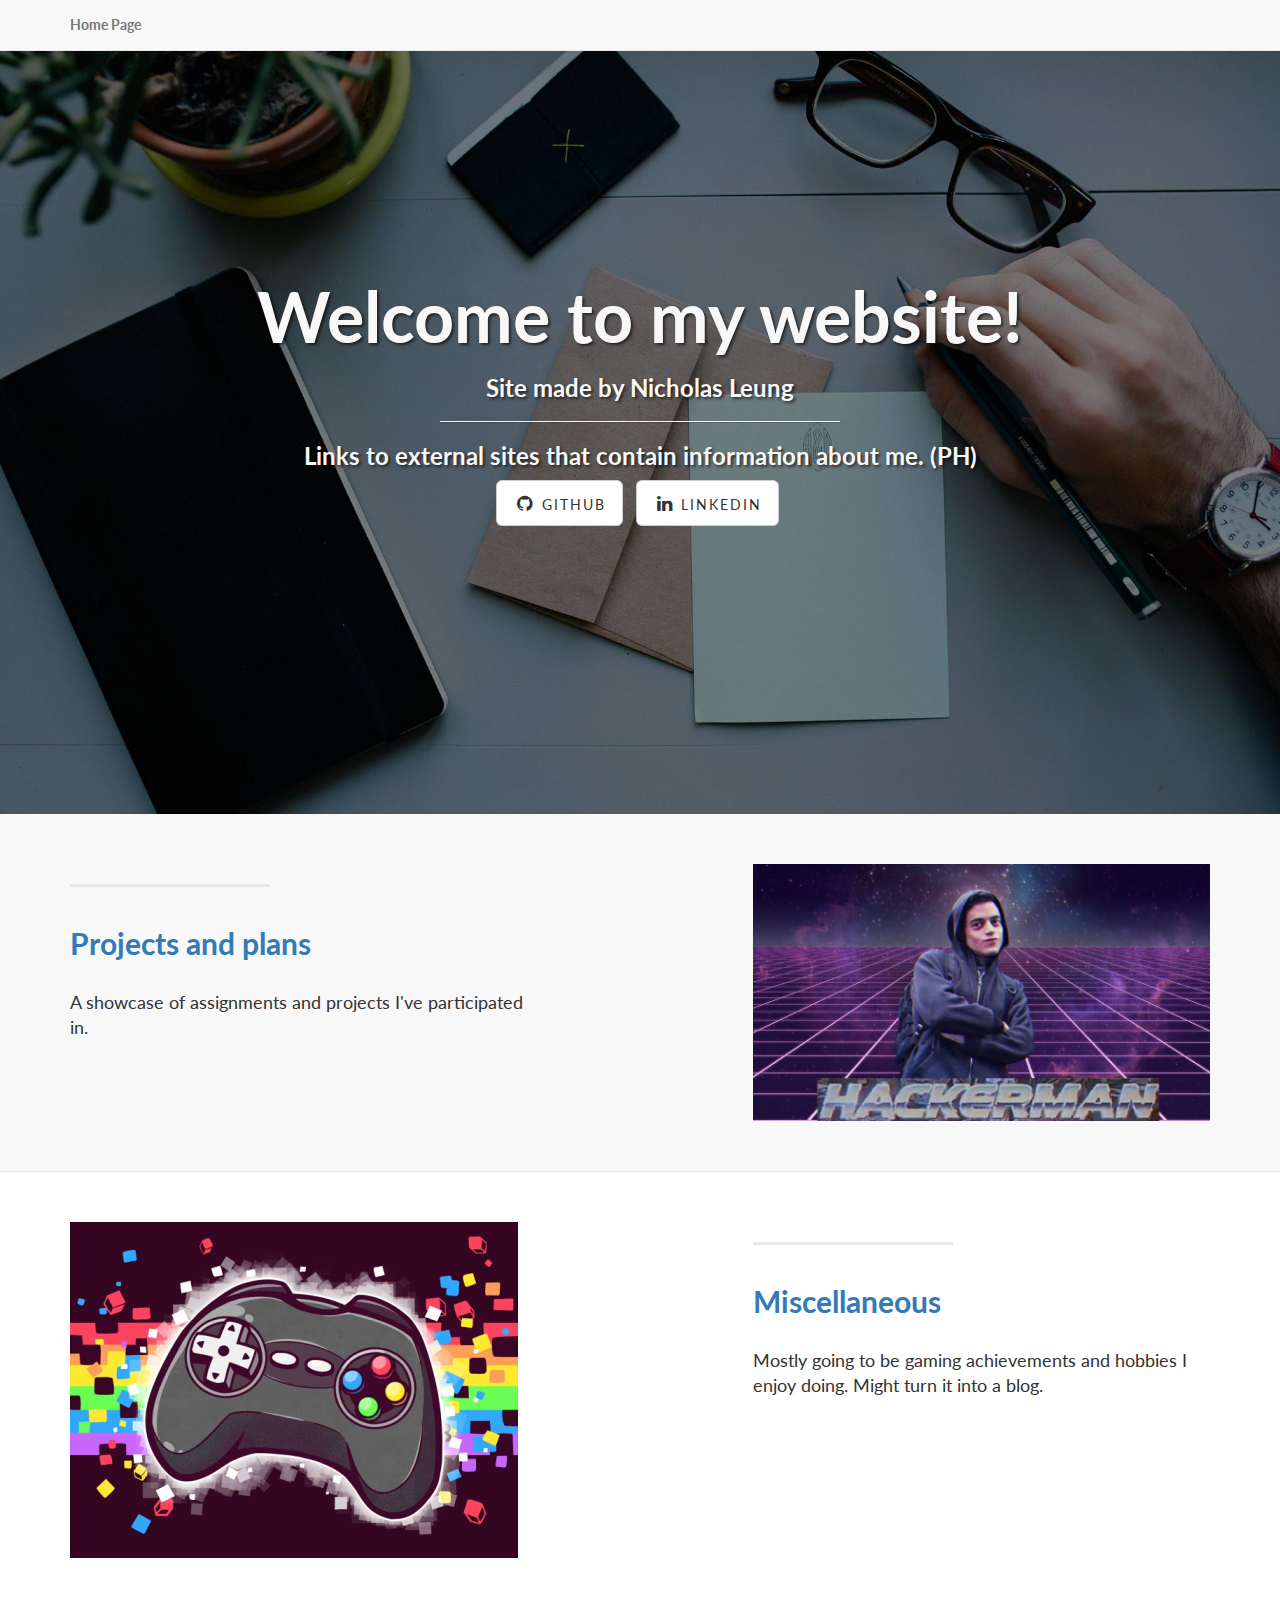
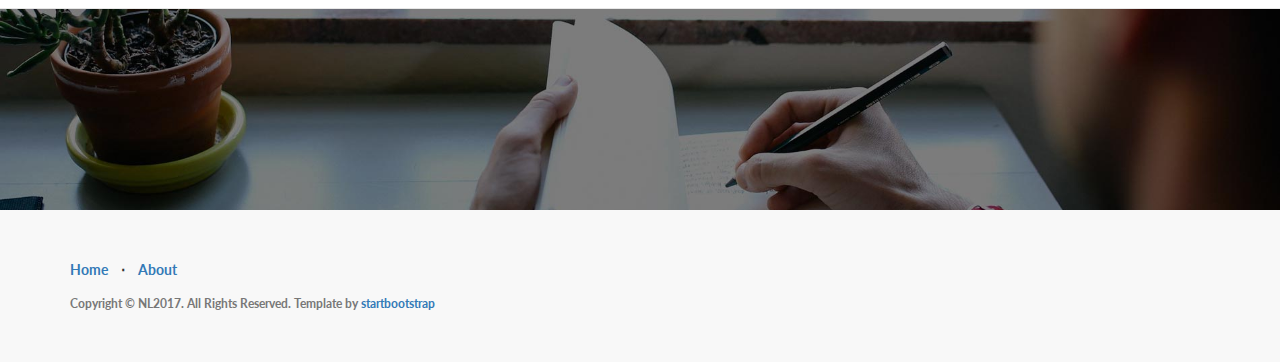
<file: index.html>
<!DOCTYPE html>
<html lang="en">

<head>

    <meta charset="utf-8">
    <meta http-equiv="X-UA-Compatible" content="IE=edge">
    <meta name="viewport" content="width=device-width, initial-scale=1">
    <meta name="description" content="">
    <meta name="author" content="">

    <title>Hello!</title>

    <!-- Bootstrap Core CSS -->
    <link href="css/bootstrap.min.css" rel="stylesheet">

    <!-- Custom CSS -->
    <link href="css/landing-page.css" rel="stylesheet">

    <!-- Custom Fonts -->
    <link href="font-awesome/css/font-awesome.min.css" rel="stylesheet" type="text/css">
    <link href="https://fonts.googleapis.com/css?family=Lato:300,400,700,300italic,400italic,700italic" rel="stylesheet" type="text/css">

    <!-- HTML5 Shim and Respond.js IE8 support of HTML5 elements and media queries -->
    <!-- WARNING: Respond.js doesn't work if you view the page via file:// -->
    <!--[if lt IE 9]>
        <script src="https://oss.maxcdn.com/libs/html5shiv/3.7.0/html5shiv.js"></script>
        <script src="https://oss.maxcdn.com/libs/respond.js/1.4.2/respond.min.js"></script>
    <![endif]-->

</head>

<body>

    <!-- Navigation -->
    <nav class="navbar navbar-default navbar-fixed-top topnav" role="navigation">
        <div class="container topnav">
            <!-- Brand and toggle get grouped for better mobile display -->
            <div class="navbar-header">
                <button type="button" class="navbar-toggle" data-toggle="collapse" data-target="#bs-example-navbar-collapse-1">
                    <span class="sr-only">Toggle navigation</span>
                    <span class="icon-bar"></span>
                    <span class="icon-bar"></span>
                    <span class="icon-bar"></span>
                </button>
                <a class="navbar-brand topnav" href="/index.html">Home Page</a>
            </div>
            <!-- Collect the nav links, forms, and other content for toggling -->
            <div class="collapse navbar-collapse" id="bs-example-navbar-collapse-1">
                <ul class="nav navbar-nav navbar-right">
                    <!--
                    <li>
                        <a href="#about">TODO</a>
                    </li>
                    -->
                </ul>
            </div>
            <!-- /.navbar-collapse -->
        </div>
        <!-- /.container -->
    </nav>


    <!-- Header -->
    <a name="about"></a>
    <div class="intro-header">
        <div class="container">
            <div class="row">
                <div class="col-lg-12">
                    <div class="intro-message">
                        <h1>Welcome to my website!</h1>
                        <h3>Site made by Nicholas Leung</h3>
                        <hr class="intro-divider">
						<h3>Links to external sites that contain information about me. (PH)</h3>
                        <ul class="list-inline intro-social-buttons">
                            <li>
                                <a href="https://github.com/Nick1221/" class="btn btn-default btn-lg" target="_blank"><i class="fa fa-github fa-fw"></i> <span class="network-name">Github</span></a>
                            </li>
                            <li>
                                <a href="https://www.linkedin.com/in/nicholas-leung-a58596141/" class="btn btn-default btn-lg" target="_blank"><i class="fa fa-linkedin fa-fw"></i> <span class="network-name">Linkedin</span></a>
                            </li>
                        </ul>
                    </div>
                </div>
            </div>
        </div>
        <!-- /.container -->

    </div>
    <!-- /.intro-header -->

    <!-- Page Content -->

	<a  name="services"></a>
    <div class="content-section-a">

        <div class="container">
            <div class="row">
                <div class="col-lg-5 col-sm-6">
                    <hr class="section-heading-spacer">
                    <div class="clearfix"></div>
                    <a href="/projects.html"><h2 class="section-heading">Projects and plans</h2></a>
                    <p class="lead">A showcase of assignments and projects I've participated in. </p>
                </div>
                <div class="col-lg-5 col-lg-offset-2 col-sm-6">
                    <img class="img-responsive" src="img/work.jpg" alt="">
                </div>
            </div>

        </div>
        <!-- /.container -->

    </div>
    <!-- /.content-section-a -->

    <div class="content-section-b">

        <div class="container">

            <div class="row">
                <div class="col-lg-5 col-lg-offset-1 col-sm-push-6  col-sm-6">
                    <hr class="section-heading-spacer">
                    <div class="clearfix"></div>
                    <a href="/hobbies.html"><h2 class="section-heading">Miscellaneous</h2></a>
                    <p class="lead">Mostly going to be gaming achievements and hobbies I enjoy doing. Might turn it into a blog.</p>
                </div>
                <div class="col-lg-5 col-sm-pull-6  col-sm-6">
                    <img class="img-responsive" src="img/hobby.png" alt="">
                </div>
            </div>

        </div>
        <!-- /.container -->

    </div>
    <!-- /.content-section-b -->


	<a  name="contact"></a>
    <div class="banner">

        <div class="container">

            <div class="row">
                <div class="col-lg-6">
                    <!-- Will add something -->                    
                </div>
                <div class="col-lg-6">
                    <ul class="list-inline banner-social-buttons">
                        <!-- Will add something -->
                    </ul>
                </div>
            </div>

        </div>
        <!-- /.container -->

    </div>
    <!-- /.banner -->

    <!-- Footer -->
    <footer>
        <div class="container">
            <div class="row">
                <div class="col-lg-12">
                    <ul class="list-inline">
                        <li>
                            <a href="/index.html">Home</a>
                        </li>
                        <li class="footer-menu-divider">&sdot;</li>
                        <li>
                            <a href="#about">About</a>
                        </li>
                    </ul>
                    <p class="copyright text-muted small">Copyright &copy; NL2017. All Rights Reserved. Template by  <a href="https://github.com/BlackrockDigital/startbootstrap">startbootstrap</a></p>
                </div>
            </div>
        </div>
    </footer>

    <!-- jQuery -->
    <script src="js/jquery.js"></script>

    <!-- Bootstrap Core JavaScript -->
    <script src="js/bootstrap.min.js"></script>

</body>

</html>
</file>
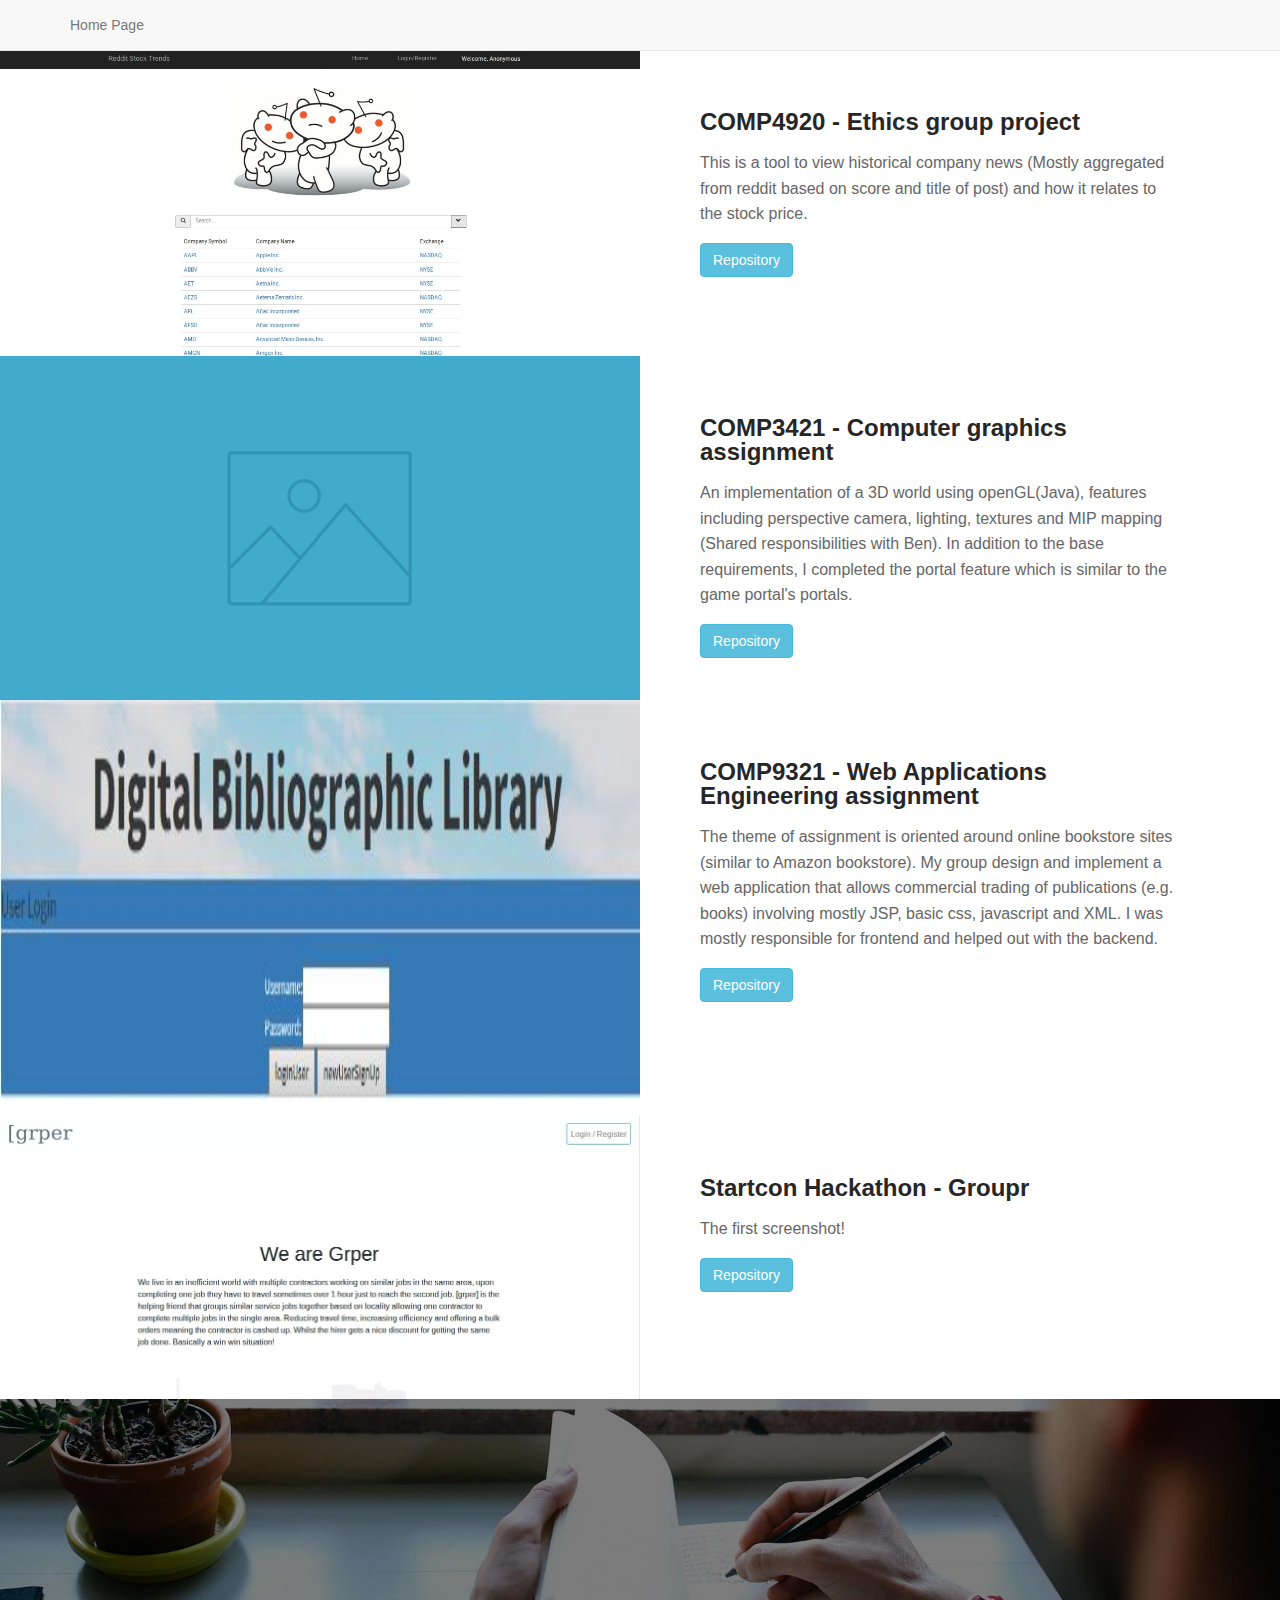
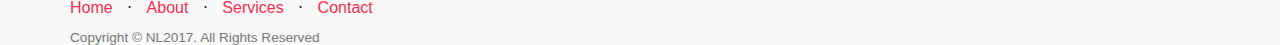
<file: projects.html>
<!DOCTYPE html>
<html lang="en">

<head>

    <meta charset="utf-8">
    <meta http-equiv="X-UA-Compatible" content="IE=edge">
    <meta name="viewport" content="width=device-width, initial-scale=1">
    <meta name="description" content="">
    <meta name="author" content="">

    <title>Nick Leung's portfolio</title>

    <!-- Bootstrap Core CSS -->
    <link href="css/bootstrap.min.css" rel="stylesheet">

    <!-- Custom CSS -->
    <link href="css/landing-page.css" rel="stylesheet">
    <link rel="stylesheet" href="css/reset.css"> <!-- CSS reset -->
    <link rel="stylesheet" href="css/style.css"> <!-- Resource style -->
    <script src="js/modernizr.js"></script> <!-- Modernizr -->      

    <!-- Custom Fonts -->
    <link href="font-awesome/css/font-awesome.min.css" rel="stylesheet" type="text/css">
    <link href="https://fonts.googleapis.com/css?family=Lato:300,400,700,300italic,400italic,700italic" rel="stylesheet" type="text/css">



    <!-- HTML5 Shim and Respond.js IE8 support of HTML5 elements and media queries -->
    <!-- WARNING: Respond.js doesn't work if you view the page via file:// -->
    <!--[if lt IE 9]>
        <script src="https://oss.maxcdn.com/libs/html5shiv/3.7.0/html5shiv.js"></script>
        <script src="https://oss.maxcdn.com/libs/respond.js/1.4.2/respond.min.js"></script>
    <![endif]-->

</head>

<body>
    
    <!-- Navigation -->
    <nav class="navbar navbar-default navbar-fixed-top topnav" role="navigation">
        <div class="container topnav">
            <!-- Brand and toggle get grouped for better mobile display -->
            <div class="navbar-header">
                <button type="button" class="navbar-toggle" data-toggle="collapse" data-target="#bs-example-navbar-collapse-1">
                    <span class="sr-only">Toggle navigation</span>
                    <span class="icon-bar"></span>
                    <span class="icon-bar"></span>
                    <span class="icon-bar"></span>
                </button>
                <a class="navbar-brand topnav" href="/index.html">Home Page</a>
            </div>
            <!-- Collect the nav links, forms, and other content for toggling -->
            <div class="collapse navbar-collapse" id="bs-example-navbar-collapse-1">
                <ul class="nav navbar-nav navbar-right">
                    <!--
                    <li>
                        <a href="#about">TODO</a>
                    </li>
                    -->
                </ul>
            </div>
            <!-- /.navbar-collapse -->
        </div>
        <!-- /.container -->
    </nav>

 <!-- Page Content -->

    <section class="cd-single-item">
        <div class="cd-slider-wrapper">
            <ul class="cd-slider">
                <li class="selected"><img src="img/COMP4920Frontpage.jpg" alt="Product Image 1"></li>
                <li><img src="img/COMP4920Loginpage.jpg" alt="Product Image 2"></li>
                <li><img src="img/COMP4920Companypage1.jpg" alt="Product Image 3"></li>
                <li><img src="img/COMP4920Companypage2.jpg" alt="Product Image 4"></li>
            </ul> <!-- cd-slider -->

            <ul class="cd-slider-navigation">
                <li><a href="#0" class="cd-prev inactive">Next</a></li>
                <li><a href="#0" class="cd-next">Prev</a></li>
            </ul> <!-- cd-slider-navigation -->

            <a href="#0" class="cd-close">Close</a>
        </div> <!-- cd-slider-wrapper -->

        <div class="cd-item-info">
            <h2>COMP4920 - Ethics group project</h2>

            <p>This is a tool to view historical company news (Mostly aggregated from reddit based on score and title of post) and how it relates to the stock price.</p>

            <a href="https://github.com/Nick1221/COMP4920Project" target="_blank" class="btn btn-info" role="button">Repository</a>
                        
        </div> <!-- cd-item-info -->
    </section> <!-- cd-single-item -->

   

    <section class="cd-single-item">
        <div class="cd-slider-wrapper">
            <ul class="cd-slider">
                <li class="selected"><img src="img/img-1.jpg" alt="Product Image 1"></li>
                <li><img src="img/img-2.jpg" alt="Product Image 1"></li>
                <li><img src="img/img-3.jpg" alt="Product Image 2"></li>
            </ul> <!-- cd-slider -->

            <ul class="cd-slider-navigation">
                <li><a href="#0" class="cd-prev inactive">Next</a></li>
                <li><a href="#0" class="cd-next">Prev</a></li>
            </ul> <!-- cd-slider-navigation -->

            <a href="#0" class="cd-close">Close</a>
        </div> <!-- cd-slider-wrapper -->

        <div class="cd-item-info">
            <h2>COMP3421 - Computer graphics assignment</h2>

            <p>An implementation of a 3D world using openGL(Java), features including perspective camera, lighting, textures and MIP mapping (Shared responsibilities with Ben). In addition to the base requirements, I completed the portal feature which is similar to the game portal's portals.</p>

            <a href="https://github.com/Nick1221/cs3421_ass2" target="_blank" class="btn btn-info" role="button">Repository</a>
            
            
        </div> <!-- cd-item-info -->
    </section> <!-- cd-single-item -->


    <section class="cd-single-item">
        <div class="cd-slider-wrapper">
            <ul class="cd-slider">
                <li class="selected"><img src="img/COMP9321Loginpage.JPG" style="height: 400px;" alt="Product Image 1"></li>
                <li><img src="img/COMP9321Registerpub.JPG" alt="Product Image 2"></li>
                <li><img src="img/COMP9321Cart.JPG" alt="Product Image 3"></li>
                <li><img src="img/COMP9321Searchresult.JPG" alt="Product Image 3"></li>

            </ul> <!-- cd-slider -->

            <ul class="cd-slider-navigation">
                <li><a href="#0" class="cd-prev inactive">Next</a></li>
                <li><a href="#0" class="cd-next">Prev</a></li>
            </ul> <!-- cd-slider-navigation -->

            <a href="#0" class="cd-close">Close</a>
        </div> <!-- cd-slider-wrapper -->

        <div class="cd-item-info">
            <h2>COMP9321 - Web Applications Engineering assignment</h2>

            <p>The theme of assignment is oriented around online bookstore sites (similar to Amazon bookstore). My group design and implement a web application that allows commercial trading of publications (e.g. books) involving mostly JSP, basic css, javascript and XML. I was mostly responsible for frontend and helped out with the backend. </p>

            <a href="https://github.com/Nick1221/COMP9321Assignment2" target="_blank" class="btn btn-info" role="button">Repository</a>
            
            
        </div> <!-- cd-item-info -->
    </section> <!-- cd-single-item -->


    <section class="cd-single-item">
        <div class="cd-slider-wrapper">
            <li class="selected"><object style="width:100%;height:100%;width: 642px; height: 400px; float: none; clear: both; margin: 2px auto;" data="https://www.youtube.com/embed/Yt5G2rTBs3c?ecver=1">
            </object> </li>
            <ul class="cd-slider-navigation">
                <li><a href="#0" class="cd-prev inactive">Next</a></li>
                <li><a href="#0" class="cd-next">Prev</a></li>
            </ul> <!-- cd-slider-navigation -->

            <a href="#0" class="cd-close">Close</a>
        </div> <!-- cd-slider-wrapper -->

        <div class="cd-item-info">
            <h2>COMP3331 - Computer Networks assignment</h2>

            <p>This is a program that simulates and evaluates the performance of 3 different network-layer routing protocols over a virtual circuit network as well as a virtual packet network. (Dijkstra's algorithm and creating a graph from text input)</p>

            <a href="https://github.com/Nick1221/COMP3331Assignment2" target="_blank" class="btn btn-info" role="button">Repository</a>
            
            
        </div> <!-- cd-item-info -->
    </section> <!-- cd-single-item -->

    <section class="cd-single-item">
        <div class="cd-slider-wrapper">
            <ul class="cd-slider">
                <li class="selected"><img src="img/HackathonIndex.jpg" alt="Product Image 1"></li>
                <li><img src="img/HackathonProjects.jpg" alt="Product Image 1"></li>
            </ul> <!-- cd-slider -->

            <ul class="cd-slider-navigation">
                <li><a href="#0" class="cd-prev inactive">Next</a></li>
                <li><a href="#0" class="cd-next">Prev</a></li>
            </ul> <!-- cd-slider-navigation -->

            <a href="#0" class="cd-close">Close</a>
        </div> <!-- cd-slider-wrapper -->

        <div class="cd-item-info">
            <h2>Startcon Hackathon - Groupr</h2>

            <p>The first screenshot!</p>

            <a href="https://github.com/Nick1221/startconhackathon" target="_blank" class="btn btn-info" role="button">Repository</a>

        </div> <!-- cd-item-info -->
    </section> <!-- cd-single-item -->




<!-- Footer stuff -->
    <a  name="contact"></a>
    <div class="banner">

        <div class="container">

            <div class="row">
                <div class="col-lg-6">
                    <!-- Will add something -->                    
                </div>
                <div class="col-lg-6">
                    <ul class="list-inline banner-social-buttons">
                    </ul>
                </div>
            </div>

        </div>
        <!-- /.container -->

    </div>
    <!-- /.banner -->

    <!-- Footer -->
    <footer>
        <div class="container">
            <div class="row">
                <div class="col-lg-12">
                    <ul class="list-inline">
                        <li>
                            <a href="/index.html">Home</a>
                        </li>
                        <li class="footer-menu-divider">&sdot;</li>
                        <li>
                            <a href="#about">About</a>
                        </li>
                        <li class="footer-menu-divider">&sdot;</li>
                        <li>
                            <a href="#services">Services</a>
                        </li>
                        <li class="footer-menu-divider">&sdot;</li>
                        <li>
                            <a href="#contact">Contact</a>
                        </li>
                    </ul>
                    <p class="copyright text-muted small">Copyright &copy; NL2017. All Rights Reserved</p>
                </div>
            </div>
        </div>
    </footer>

    <!-- jQuery -->
    <script src="js/jquery.js"></script>
    <script src="js/jquery-2.1.1.js"></script>
    <script src="js/jquery.mobile.min.js"></script>
    <script src="js/main.js"></script> <!-- Resource jQuery -->
    <!-- Bootstrap Core JavaScript -->
    <script src="js/bootstrap.min.js"></script>

</body>

</html>
</file>
<file: css/style.css>
/* -------------------------------- 

Primary style

-------------------------------- */
*, *::after, *::before {
  -webkit-box-sizing: border-box;
  -moz-box-sizing: border-box;
  box-sizing: border-box; }

html {
  font-size: 62.5%; }

body {
  padding-top: 50px;
  font-size: 1.6rem;
  font-family: "PT Sans", sans-serif;
  color: #262626;
  background-color: #f5f4f3; }

a {
  color: #f42e4e;
  text-decoration: none; }

img {
  max-width: 100%; }

/* -------------------------------- 

Main Components 

-------------------------------- */
header {
  height: 170px;
  line-height: 170px;
  text-align: center;
  background: #513e5d;
  -webkit-font-smoothing: antialiased;
  -moz-osx-font-smoothing: grayscale; }
  header h1 {
    font-size: 2rem;
    color: #ffffff; }
  @media only screen and (min-width: 768px) {
    header {
      height: 200px;
      line-height: 200px; }
      header h1 {
        font-size: 2.6rem; } }

.cd-single-item {
  position: relative;
  background: #ffffff; }

.cd-slider-wrapper {
  position: relative;
  z-index: 1;
  -webkit-transition: width 0.4s;
  -moz-transition: width 0.4s;
  transition: width 0.4s;
  /* Force Hardware Acceleration in WebKit */
  -webkit-transform: translateZ(0);
  -moz-transform: translateZ(0);
  -ms-transform: translateZ(0);
  -o-transform: translateZ(0);
  transform: translateZ(0);
  -webkit-backface-visibility: hidden;
  backface-visibility: hidden;
  will-change: width; }
  @media only screen and (min-width: 1024px) {
    .cd-slider-wrapper {
      width: 50%; }
      .cd-slider-active .cd-slider-wrapper {
        width: 100%; } }

.cd-slider {
  position: relative;
  z-index: 1;
  overflow: hidden; }
  .cd-slider::before {
    /* never visible - this is used in jQuery to check the current MQ */
    content: 'mobile';
    display: none; }
  .cd-slider li {
    position: absolute;
    top: 0;
    left: 0;
    z-index: 1;
    height: 100%;
    width: 100%;
    -webkit-transform: translateX(100%);
    -moz-transform: translateX(100%);
    -ms-transform: translateX(100%);
    -o-transform: translateX(100%);
    transform: translateX(100%);
    -webkit-transition: -webkit-transform 0.3s;
    -moz-transition: -moz-transform 0.3s;
    transition: transform 0.3s; }
    .cd-slider li img {
      display: block;
      width: 100%; }
    .cd-slider li.selected {
      position: relative;
      z-index: 2;
      -webkit-transform: translateX(0);
      -moz-transform: translateX(0);
      -ms-transform: translateX(0);
      -o-transform: translateX(0);
      transform: translateX(0); }
    .cd-slider li.move-left {
      -webkit-transform: translateX(-100%);
      -moz-transform: translateX(-100%);
      -ms-transform: translateX(-100%);
      -o-transform: translateX(-100%);
      transform: translateX(-100%); }
  @media only screen and (min-width: 1024px) {
    .cd-slider {
      cursor: pointer; }
      .cd-slider::before {
        /* never visible - this is used in jQuery to check the current MQ */
        content: 'desktop'; }
      .cd-slider::after {
        /* slider cover layer - to indicate the image is clickable */
        content: '';        
        display: block;
        position: absolute;
        top: 0;
        left: 0;
        height: 100%;
        width: 100%;
        background: rgba(81, 62, 93, 0.4) url("../img/cd-icon-zoom.svg") no-repeat center center;
        /* size of the icon */
        background-size: 48px;
        opacity: 0;
        z-index: 4;
        -webkit-transition: opacity 0.2s;
        -moz-transition: opacity 0.2s;
        transition: opacity 0.2s; }
      .no-touch .cd-slider:hover::after {
        opacity: 1; }
      .cd-slider-active .cd-slider {
        cursor: auto; }
        .cd-slider-active .cd-slider::after {
          display: none; } }

@media only screen and (min-width: 1024px) {
  .cd-slider-navigation li, .cd-slider-pagination {
    opacity: 0;
    visibility: hidden;
    -webkit-transition: opacity 0.4s 0s, visibility 0s 0.4s;
    -moz-transition: opacity 0.4s 0s, visibility 0s 0.4s;
    transition: opacity 0.4s 0s, visibility 0s 0.4s; }
    .cd-slider-active .cd-slider-navigation li, .cd-slider-active .cd-slider-pagination {
      opacity: 1;
      visibility: visible;
      -webkit-transition: opacity 0.4s 0.4s, visibility 0s 0.4s;
      -moz-transition: opacity 0.4s 0.4s, visibility 0s 0.4s;
      transition: opacity 0.4s 0.4s, visibility 0s 0.4s; } }
.cd-slider-navigation li {
  position: absolute;
  z-index: 2;
  top: 50%;
  bottom: auto;
  -webkit-transform: translateY(-50%);
  -moz-transform: translateY(-50%);
  -ms-transform: translateY(-50%);
  -o-transform: translateY(-50%);
  transform: translateY(-50%); }
  .cd-slider-navigation li:first-of-type {
    left: 10px; }
  .cd-slider-navigation li:last-of-type {
    right: 10px; }
  .cd-slider-navigation li a {
    display: block;
    
    width: 48px;
    height: 48px;
    background: url("../img/if_arrow_right_alt1_118746.svg") no-repeat center center;
    -webkit-transition: opacity 0.2s 0s, visibility 0s 0s;
    -moz-transition: opacity 0.2s 0s, visibility 0s 0s;
    transition: opacity 0.2s 0s, visibility 0s 0s;
    /* image replacement */
    overflow: hidden;
    text-indent: 100%;
    white-space: nowrap; }
    .cd-slider-navigation li a.inactive {
      opacity: 0;
      visibility: hidden;
      -webkit-transition: opacity 0.2s 0s, visibility 0s 0.2s;
      -moz-transition: opacity 0.2s 0s, visibility 0s 0.2s;
      transition: opacity 0.2s 0s, visibility 0s 0.2s; }
    .no-touch .cd-slider-navigation li a:hover {
      opacity: .7; }
  .cd-slider-navigation li:first-of-type a {
    -webkit-transform: rotate(180deg);
    -moz-transform: rotate(180deg);
    -ms-transform: rotate(180deg);
    -o-transform: rotate(180deg);
    transform: rotate(180deg); }
  @media only screen and (min-width: 1024px) {
    .cd-slider-navigation li:first-child {
      left: 30px; }
    .cd-slider-navigation li:last-child {
      right: 30px; } }

.cd-slider-pagination {
  /* you won't see this element in the html but it will be created using jQuery */
  position: absolute;
  z-index: 2;

  padding-top: 85px;
  bottom: 30px;
  left: 50%;
  right: auto;
  -webkit-transform: translateX(-50%);
  -moz-transform: translateX(-50%);
  -ms-transform: translateX(-50%);
  -o-transform: translateX(-50%);
  transform: translateX(-50%);
  visibility: hidden; }
  .cd-slider-pagination:after {
    content: "";
    display: table;
    clear: both; }
  .touch .cd-slider-pagination {
    visibility: hidden; }
  .cd-slider-pagination li {
    display: inline-block;
    float: left;
    margin: 0 5px; }
    .cd-slider-pagination li.selected a {
      background: #000000; }
  .cd-slider-pagination a {
    display: block;
    height: 12px;
    width: 12px;
    border-radius: 50%;
    border: 1px solid #ffffff;
    /* fix a bug in IE9/10 - transparent anchor not clickable */
    background-color: rgba(0, 0, 0, 0);
    /* image replacement */
    overflow: hidden;
    text-indent: 100%;
    white-space: nowrap; }

.cd-slider-wrapper .cd-close {
  display: none;
  position: absolute;
  padding-top: 85px;
  z-index: 2;
  top: 30px;
  right: 30px;
  width: 48px;
  height: 48px;
  background: url("../img/icons8-delete.svg") no-repeat center center;
  /* image replacement */
  overflow: hidden;
  text-indent: 100%;
  white-space: nowrap;
  visibility: hidden;
  opacity: 0;
  -webkit-transition: -webkit-transform 0.3s 0s, visibility 0s 0.4s;
  -moz-transition: -moz-transform 0.3s 0s, visibility 0s 0.4s;
  transition: transform 0.3s 0s, visibility 0s 0.4s; }
  .cd-slider-active .cd-slider-wrapper .cd-close {
    visibility: visible;
    opacity: 1;
    -webkit-transition: -webkit-transform 0.3s 0s, visibility 0s 0s, opacity 0.4s 0.4s;
    -moz-transition: -moz-transform 0.3s 0s, visibility 0s 0s, opacity 0.4s 0.4s;
    transition: transform 0.3s 0s, visibility 0s 0s, opacity 0.4s 0.4s; }
  .no-touch .cd-slider-active .cd-slider-wrapper .cd-close:hover {
    -webkit-transform: scale(1.2);
    -moz-transform: scale(1.2);
    -ms-transform: scale(1.2);
    -o-transform: scale(1.2);
    transform: scale(1.2); }
  @media only screen and (min-width: 1024px) {
    .cd-slider-wrapper .cd-close {
      display: block; } }

.cd-item-info {
  padding: 50px 5%; }
  .cd-item-info h2, .cd-item-info p {
    max-width: 480px; }
  .cd-item-info h2 {
    font-size: 2.4rem;
    font-weight: bold; }
  .cd-item-info p {
    line-height: 1.6;
    margin: 1em 0;
    color: #666666; }
  .cd-item-info .add-to-cart {
    -webkit-appearance: none;
    -moz-appearance: none;
    -ms-appearance: none;
    -o-appearance: none;
    appearance: none;
    border: none;
    padding: .8em 1.6em;
    background-color: #f42e4e;
    color: #ffffff;
    -webkit-font-smoothing: antialiased;
    -moz-osx-font-smoothing: grayscale;
    font-family: "PT Sans", sans-serif;
    font-size: 1.6rem;
    font-weight: bold;
    cursor: pointer;
    border-radius: 4px; }
  @media only screen and (min-width: 1024px) {
    .cd-item-info {
      position: absolute;
      width: 50%;
      top: 0;
      right: 0;
      padding: 60px 60px 0;
      margin: 0; } }

.cd-content p {
  width: 90%;
  max-width: 768px;
  padding: 4em 0;
  margin: 0 auto;
  color: #afa8a0;
  line-height: 1.8; }
</file>
<file: css/landing-page.css>
/*
 * Start Bootstrap - Landing Page (http://startbootstrap.com/)
 * Copyright 2013-2016 Start Bootstrap
 * Licensed under MIT (https://github.com/BlackrockDigital/startbootstrap/blob/gh-pages/LICENSE)
 */

body,
html {
    width: 100%;
    height: 100%;
}

body,
h1,
h2,
h3,
h4,
h5,
h6 {
    font-family: "Lato","Helvetica Neue",Helvetica,Arial,sans-serif;
    font-weight: 700;
}

.topnav {
    font-size: 14px; 
}

.lead {
    font-size: 18px;
    font-weight: 400;
}

.intro-header {
    padding-top: 50px; /* If you're making other pages, make sure there is 50px of padding to make sure the navbar doesn't overlap content! */
    padding-bottom: 50px;
    text-align: center;
    color: #f8f8f8;
    background: url(../img/intro-bg.jpg) no-repeat center center;
    background-size: cover;
}

.intro-message {
    position: relative;
    padding-top: 20%;
    padding-bottom: 20%;
}

.intro-message > h1 {
    margin: 0;
    text-shadow: 2px 2px 3px rgba(0,0,0,0.6);
    font-size: 5em;
}

.intro-divider {
    width: 400px;
    border-top: 1px solid #f8f8f8;
    border-bottom: 1px solid rgba(0,0,0,0.2);
}

.intro-message > h3 {
    text-shadow: 2px 2px 3px rgba(0,0,0,0.6);
}

@media(max-width:767px) {
    .intro-message {
        padding-bottom: 15%;
    }

    .intro-message > h1 {
        font-size: 3em;
    }

    ul.intro-social-buttons > li {
        display: block;
        margin-bottom: 20px;
        padding: 0;
    }

    ul.intro-social-buttons > li:last-child {
        margin-bottom: 0;
    }

    .intro-divider {
        width: 100%;
    }
}

.network-name {
    text-transform: uppercase;
    font-size: 14px;
    font-weight: 400;
    letter-spacing: 2px;
}

.content-section-a {
    padding: 50px 0;
    background-color: #f8f8f8;
}

.content-section-b {
    padding: 50px 0;
    border-top: 1px solid #e7e7e7;
    border-bottom: 1px solid #e7e7e7;
}

.section-heading {
    margin-bottom: 30px;
}

.section-heading-spacer {
    float: left;
    width: 200px;
    border-top: 3px solid #e7e7e7;
}

.banner {
    padding: 100px 0;
    color: #f8f8f8;
    background: url(../img/banner-bg.jpg) no-repeat center center;
    background-size: cover;
}

.banner h2 {
    margin: 0;
    text-shadow: 2px 2px 3px rgba(0,0,0,0.6);
    font-size: 3em;
}

.banner ul {
    margin-bottom: 0;
}

.banner-social-buttons {
    float: right;
    margin-top: 0;
}

@media(max-width:1199px) {
    ul.banner-social-buttons {
        float: left;
        margin-top: 15px;
    }
}

@media(max-width:767px) {
    .banner h2 {
        margin: 0;
        text-shadow: 2px 2px 3px rgba(0,0,0,0.6);
        font-size: 3em;
    }

    ul.banner-social-buttons > li {
        display: block;
        margin-bottom: 20px;
        padding: 0;
    }

    ul.banner-social-buttons > li:last-child {
        margin-bottom: 0;
    }
}

footer {
    padding: 50px 0;
    background-color: #f8f8f8;
}

p.copyright {
    margin: 15px 0 0;
}
</file>
